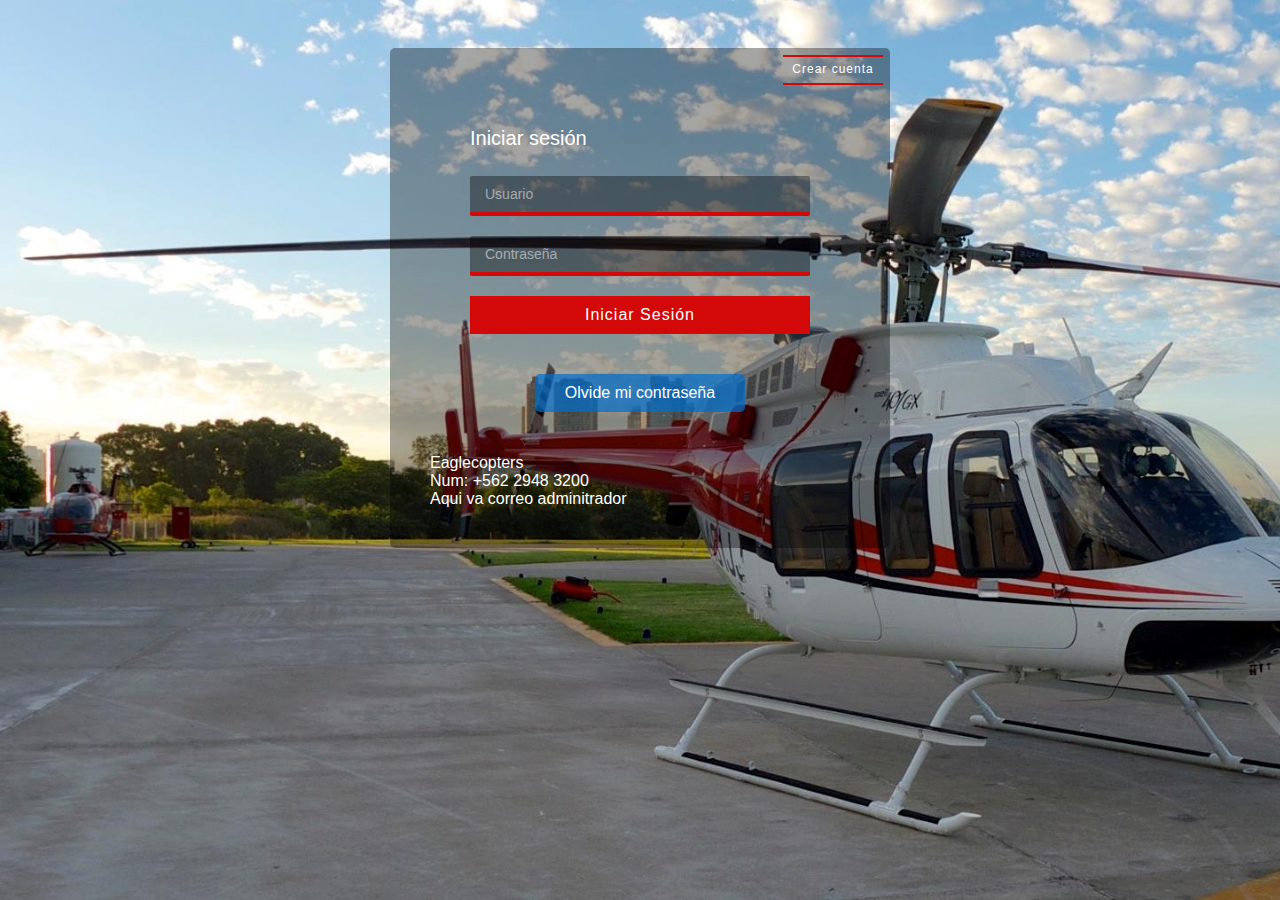
<file: Eagle_Proy/index.html>
<html>
    <head>
        <meta charset="UTF-8">
        <title>login eaglecop</title>
        <link rel="stylesheet" href="css/estilos_index.css">
    </head>
    <body>
        <div class="contenedor-form">
            <div class="toggle">
                <span>Crear cuenta</span>
            </div>

            <div class="formulario">
                <h2>Iniciar sesión</h2>
                <form action="menu.html" method="POST">
                    <input type="text" id="user" name="user" placeholder="Usuario" required>
                    <input type="password" id="pass" name="pass" placeholder="Contraseña" required>
                    <input type="submit" value="Iniciar Sesión" >
                </form>
            </div>

            <div class="formulario">
                <h2>Crea tu cuenta</h2>
                <form action="#">
                    <input type="text" placeholder="Usuario" required>
                    <input type="password" placeholder="Contraseña" required>
                    <input type="email" placeholder="Correo electronico" required>
                    <input type="text" placeholder="Telefono" required>
                    <input type="submit" value="Registrarse">
                </form>
            </div>

            <div class="reset-password">
                <a href="#">Olvide mi contraseña</a>
            </div>
            
            <div class="contacto">
                <a href="https://www.eaglecopters.cl/">Eaglecopters</a>
                <p>Num: +562 2948 3200</p>
                <p>Aqui va correo adminitrador</p>
            </div>

        </div>

        <script src="js/jquery-3.1.1.min.js"></script>
        <script src="js/main.js"></script>
    </body>
</html>
</file>
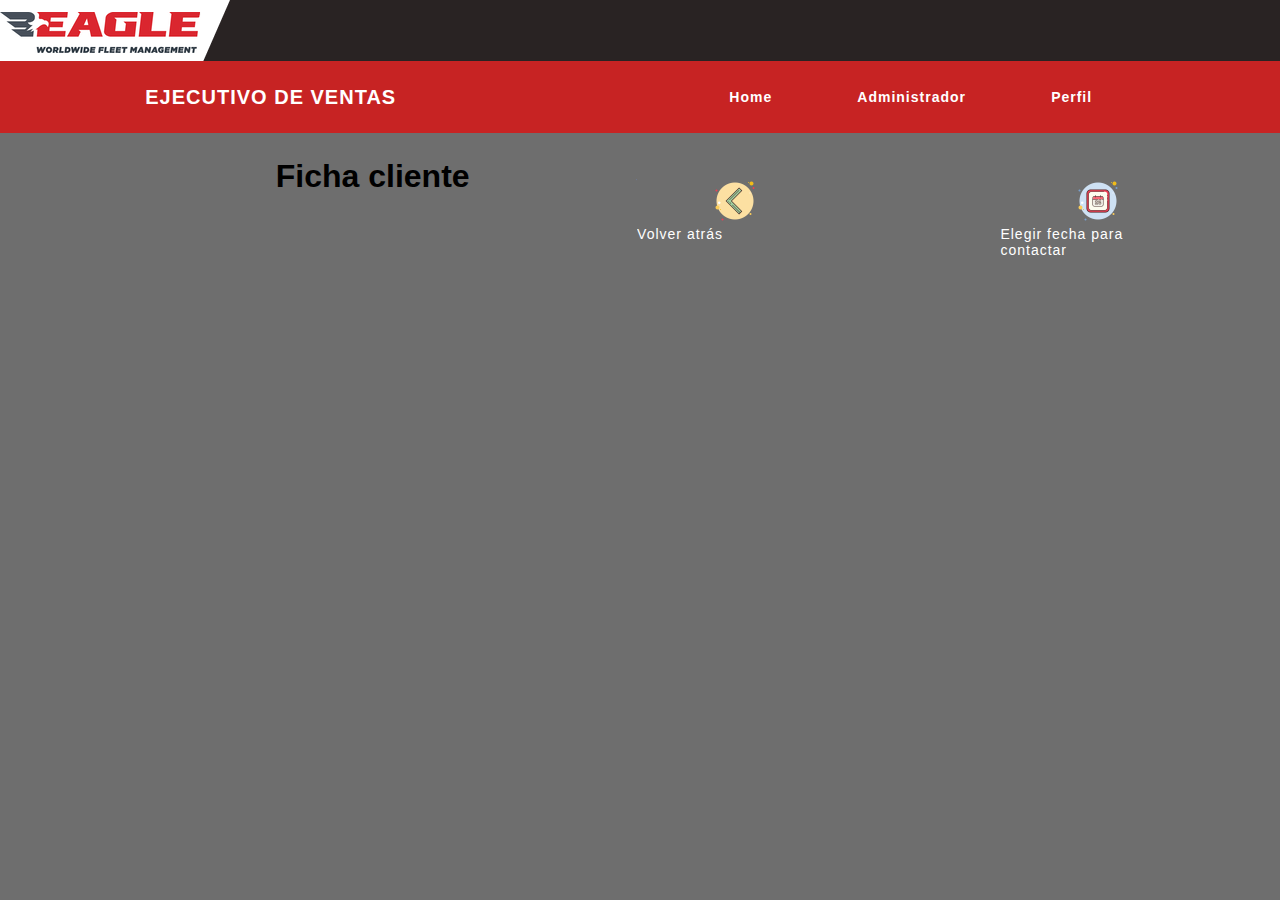
<file: Eagle_Proy/GestionarClientes.html>
<html>
    <head>
        <meta charset="UTF-8">
        <meta name="viewport" content="width=device-width, initial-scale=1.0">
        <meta http-equiv="X-UA-Compatible" content="ie=edge">
        <title>Caracteristicas Eaglecopters</title>
        <link rel="stylesheet" href="css/estilos_gestionarClientes.css">
        
    </head>
    <body>
        <div class="logoEagle">
            <img src="img/logoEagle.png" alt="logo_Eagle" >
        </div>
        
        <nav>
            
            <div class="logo">
                <h4>Ejecutivo de ventas</h4>
            </div>

            <ul class="nav-links">
                <li>
                    <a href="menu.html">Home</a>
                </li>

                <li>
                    <a href="#">Administrador</a>
                </li>

                <li>
                    <a href="#">Perfil</a>
                </li>
            </ul>
            <div class="burger">
                <div class="linea1"></div>
                <div class="linea2"></div>
                <div class="linea3"></div>
            </div>
        </nav>
        
        <div class="title-contenedor">
            <h1>Ficha cliente</h1>

            <li>
                <a href="VerCaracteristicas.html"> <img class="icon_volver_atras" src="img/icon_volver_atras.png" alt="icon_volver_atras"> Volver atrás</a>
            </li>
    
            <li>
                <a href="#"> <img class="icon_calendario" src="img/icon_calendario.png" alt="icon_calendario"> Elegir fecha para contactar</a>
            </li>
        </div>

        

        
        

        <script src="js/js_gestionarClientes.js"></script>
        <script src="js/jquery-3.1.1.min.js"></script>
    </body>
</html>
</file>
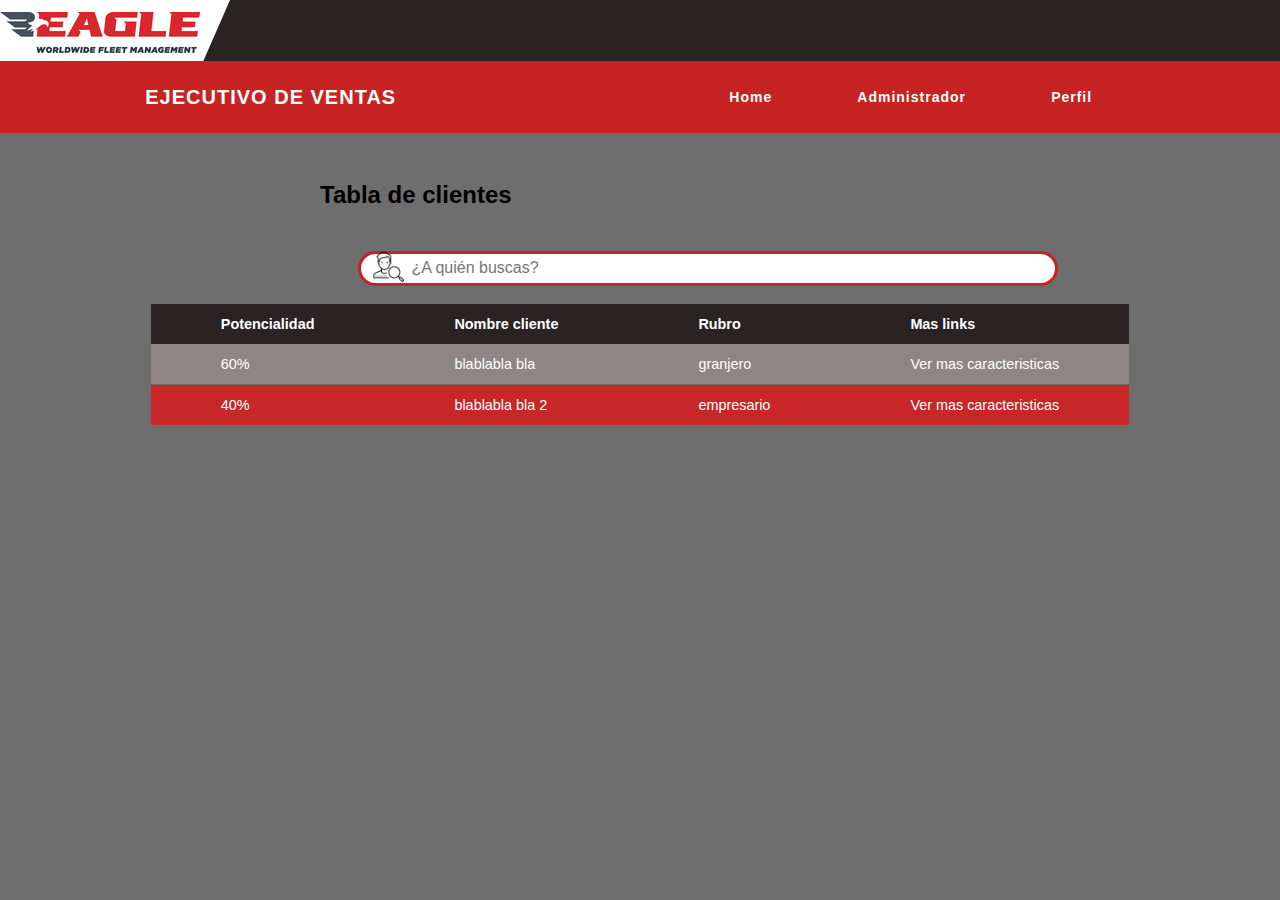
<file: Eagle_Proy/menu.html>
<html>
    <head>
        <meta charset="UTF-8">
        <meta name="viewport" content="width=device-width, initial-scale=1.0">
        <meta http-equiv="X-UA-Compatible" content="ie=edge">
        <title>Menu Eaglecopters</title>
        <link rel="stylesheet" href="css/estilos_menu.css">
        
    </head>
    <body>
        <div class="logoEagle">
            <img src="img/logoEagle.png" alt="logo_Eagle" >
        </div>
        
        <nav>
            
            <div class="logo">
                <h4>Ejecutivo de ventas</h4>
            </div>
            <ul class="nav-links">
                <li>
                    <a href="menu.html">Home</a>
                </li>

                <li>
                     <a href="#">Administrador</a> <!--aqui hacer una consulta verificando si la cuenta iniciada es tipo administrador -->
                </li>

                <li>
                    <a href="#">Perfil</a>
                </li>
            </ul>
            <div class="burger">
                <div class="linea1"></div>
                <div class="linea2"></div>
                <div class="linea3"></div>
            </div>
        </nav>

        <br>
        <div class="title-client">
            <h2>Tabla de clientes</h2>
        </div>

        <div class="search_bar">
            <a href="#" class="icon-search"><img src="img/icon_buscar_clientes.png" alt="icon-search"></a>
            <input type="text" id="bar" placeholder="¿A quién buscas?">
        </div>

        <br>
        <table class="content-table">
            <thead>
                <tr>
                    <td>Potencialidad</td>
                    <td>Nombre cliente</td>
                    <td>Rubro</td>
                    <td>Mas links</td>
                </tr>
            </thead>
            <tbody>
                <tr>
                    <td>60%</td>
                    <td>blablabla bla</td>
                    <td>granjero</td>
                    <td> <a href="VerCaracteristicas.html"> Ver mas caracteristicas</a></td>
                </tr>
                <tr>
                    <td>40%</td>
                    <td>blablabla bla  2</td>
                    <td>empresario</td>
                    <td> <a href="VerCaracteristicas.html"> Ver mas caracteristicas</a></td>
                </tr>
            </tbody>
        </table>
        

        <script src="js/js_menu.js"></script>
        <script src="js/jquery-3.1.1.min.js"></script>
    </body>
</html>
</file>
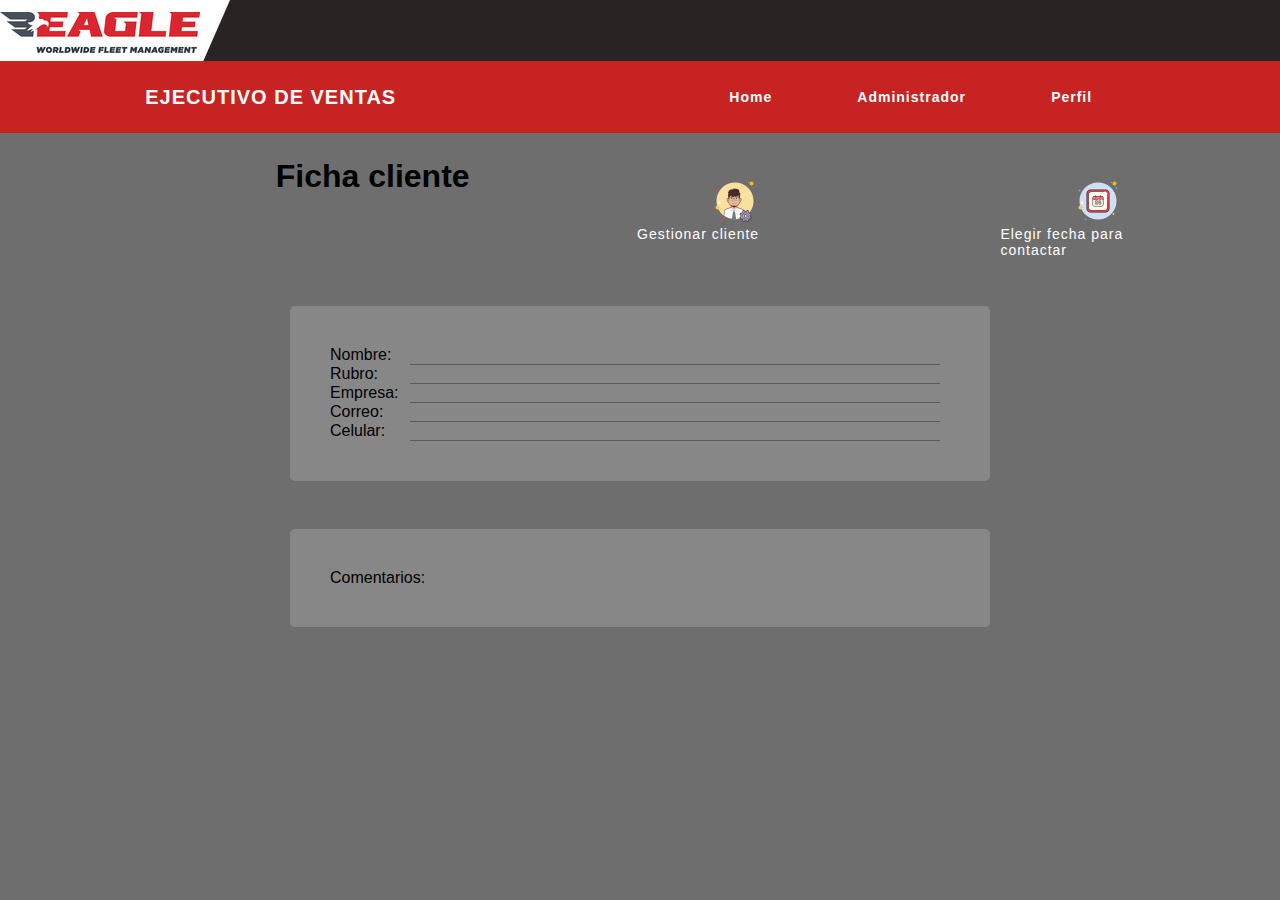
<file: Eagle_Proy/VerCaracteristicas.html>
<html>
    <head>
        <meta charset="UTF-8">
        <meta name="viewport" content="width=device-width, initial-scale=1.0">
        <meta http-equiv="X-UA-Compatible" content="ie=edge">
        <title>Caracteristicas Eaglecopters</title>
        <link rel="stylesheet" href="css/estilos_verCaract.css">
        
    </head>
    <body>
        <div class="logoEagle">
            <img src="img/logoEagle.png" alt="logo_Eagle" >
        </div>
        
        <nav>
            
            <div class="logo">
                <h4>Ejecutivo de ventas</h4>
            </div>

            <ul class="nav-links">
                <li>
                    <a href="menu.html">Home</a>
                </li>

                <li>
                    <a href="#">Administrador</a>
                </li>

                <li>
                    <a href="#">Perfil</a>
                </li>
            </ul>
            <div class="burger">
                <div class="linea1"></div>
                <div class="linea2"></div>
                <div class="linea3"></div>
            </div>
        </nav>
        
        <div class="title-contenedor">
            <h1>Ficha cliente</h1>

            <li>
                <a href="GestionarClientes.html"> <img class="icon_gestionar_persona" src="img/icon_gestionar_persona.png" alt="icon_gestionar_persona"> Gestionar cliente</a>
            </li>
    
            <li>
                <a href="#"> <img class="icon_calendario" src="img/icon_calendario.png" alt="icon_calendario"> Elegir fecha para contactar</a>
            </li>
        </div>

        

        <div class="contenedor-form-1">
             <!-- Modificar////////  -->
            <p>Nombre: <div class="linea" ></div></p>
            <p>Rubro: <div class="linea"></div></p>
            <p>Empresa: <div class="linea"></div></p>
            <p>Correo: <div class="linea"></div></p>
            <p>Celular: <div class="linea"></div></p>
        </div>
        <div class="contenedor-form-2">
            <p>Comentarios:</p>
        </div>
        

        <script src="js/js_VerCaract.js"></script>
        <script src="js/jquery-3.1.1.min.js"></script>
    </body>
</html>
</file>
<file: Eagle_Proy/css/estilos_index.css>
*{
    margin: 0;
    padding:0;
    box-sizing: border-box;
}

body{
    background: url(../img/imagen.jpg); /* inserta imagen al fondo */
    background-size: cover;/* intenta colocar toda la imagen que calce justo con la pantalla*/
    background-attachment: fixed;/* fija la imagen */
    /*tipo de letra roboto*/font-family: -apple-system, BlinkMacSystemFont, 'Segoe UI', Roboto, Oxygen, Ubuntu, Cantarell, 'Open Sans', 'Helvetica Neue', sans-serif;
}

.contenedor-form { /* modifica visualmente la clase contenedor-form de index.html */
    position: relative;
    background: rgba(0, 0, 0, 0.35);
    width: 100%;
    max-width: 500px;
    margin: 48px auto;
    color:white;
    border-radius: 5px;
    padding: 40px;
}

.contenedor-form .toggle { /* modifica visualmente la clase toggle de index.html*/
    position: absolute;
    top: 7px;
    right: 7px;
    width: 100px;
    height: 30px;
    font-size: 12px;
    line-height: 25px;
    text-align: center;
    border-top: 2px solid #D30909;
    border-bottom: 2px solid #D30909;
    transition: all .5s ease;
    cursor: pointer;
}

.contenedor-form .toggle span {/*modifica visualmente la clase span dentro de toggle de index.html */
    letter-spacing: 1px;     
}

.contenedor-form .toggle:hover {/* le cambia de color a la clase toggle de index.html cuando pasa el mouse por encima*/
    border-top: 2px solid #0075D9;
    border-bottom: 2px solid #0075D9;
}

.contenedor-form .formulario h2 { /* modifica visualmente todo lo que este en h2 de index.html*/
    margin: 0 0 28px 0;
    font-size: 20px;
    font-weight: 400;
    line-height: 1;
}

.contenedor-form input[type="text"],
.contenedor-form input[type="password"],
.contenedor-form input[type="email"]{/* modifica visulamente los cuadros de usuario y contraseña en index.html*/
    outline: none;
    background: rgba(0, 0, 0, 0.37);
    display: block;
    width: 100%;
    padding: 10px 15px;
    color: #ffffff;
    border: none;
    border-radius: 2px;
    border-bottom: 4px solid #D30909;
    font-family: -apple-system, BlinkMacSystemFont, 'Segoe UI', Roboto, Oxygen, Ubuntu, Cantarell, 'Open Sans', 'Helvetica Neue', sans-serif;
    font-size: 14px;
    font-weight: normal;
    margin: 0 0 20px 0;
    transition: all .5s ease;
}

.contenedor-form input[type="text"]:focus,
.contenedor-form input[type="password"]:focus,
.contenedor-form input[type="email"]:focus{ /*los cuadros cambian de color cuando se les hace click*/

    border-bottom: 4px solid #0075D9;
}

.contenedor-form ::placeholder{/*cambia el color de la clase placeholder de index.html*/
    color: rgba(255, 255, 255, 0.5);
}

.contenedor-form input[type="submit"]{/*modifica visualmente la clase submit de index.html(inisio sesion)*/
    background: #D30909;
    color: #ffffff;
    border: none;
    width: 100%;
    padding: 10px 0;
    font-weight: normal;
    font-family: -apple-system, BlinkMacSystemFont, 'Segoe UI', Roboto, Oxygen, Ubuntu, Cantarell, 'Open Sans', 'Helvetica Neue', sans-serif;
    letter-spacing: 1px;
    font-size: 16px;
    cursor: pointer;
    transition: all .4s ease;
}

.contenedor-form input[type="submit"]:hover{ /*cambia el color de la clase submit de index cuando pasa el mouse por ahi */
    background: rgba(0,110,205, 0.8);
}

.contenedor-form .reset-password{ /*modifica visualmente el cuadro de la clase reset password "olvide mi contraseña" */
    background: rgba(0,110,205, 0.7);
    margin-left: 25%;
    width: 50%;
    padding: 10px 0;
    text-align: center;
    border-radius: 5px;        
}

.contenedor-form .reset-password a { /*modifica el "olvide mi contraseña" */
    color: white;
    text-decoration: none;
    font-size: 16px;
}

.contenedor-form .formulario{
    padding: 40px;
    display: none;
}
.contenedor-form .formulario:nth-child(2){
    display: block;
}


.contenedor-form .contacto { /*modifica la clase contacto */
    margin-top: 10%;
}

.contenedor-form .contacto a { /*modifica la clase contacto donde esta el "Eaglecopters" */
    text-decoration: none;/*modifica que "Eaglecopters" no este subrayado */
}
.contenedor-form .contacto a:visited{ /*modifica donde esta el "Eaglecopters" que cuando se hace click al lick se coloca en blanco */
    color: #ffffff;
}
.contenedor-form .contacto a:hover{
    text-decoration: underline; /*el que al colocar el puntero por encima aparezca subrayado ("Eaglecopters")*/
    color: #ffffff;
}
.contenedor-form .contacto a:link{ /*el color del link cuando aun no es visitado ("Eaglecopters")*/
    color: #ffffff;
}

/*//////////////////////////////////////////*/
@media screen and (max-width:1024px){
    .contenedor-form{
        width: 60%;
    }
}

@media screen and (max-width:764px){
    .contenedor-form{
        width: 60%;
    }
    
}
</file>
<file: Eagle_Proy/css/estilos_gestionarClientes.css>
*{
    margin: 0;
    padding:0;
    box-sizing: border-box;
    font-family: -apple-system, BlinkMacSystemFont, 'Segoe UI', Roboto, Oxygen, Ubuntu, Cantarell, 'Open Sans', 'Helvetica Neue', sans-serif;
}

body{
    background: #6e6e6e;
}
.logoeagle{
    background-color: #292323 ;
}

nav{
    display: flex;/*colocar los links y the nav en columnas*/
    justify-content: space-around;
    align-items: center;
    min-height: 8vh;
    background-color:#c72323 ;
}
.logo{
    color: #ffffff;
    text-transform: uppercase;
    letter-spacing: 1px;
    font-size: 20px;
}

.nav-links{
    display: flex; /*colocar links en columnas*/
    justify-content: space-around;
    width: 35%;
}
.nav-links li{
    list-style: none;
}
.nav-links a{
    color: #ffffff;
    text-decoration: none;
    letter-spacing: 1px;
    font-weight: bold;
    font-size: 14px;
}

.burger {
    display: none;
    cursor: pointer;
}

.burger div{
    width: 25px;
    height: 3px;
    background-color: #ffffff;
    margin: 5px;
    transition: all 0.3s ease;
}


/*////////////////////////////////////////////////////////////////7*/

@media screen and (max-width:1024px){
    .nav-links{
        width: 60%;
    }
    
}

@media screen and (max-width:764px){
    body{
        overflow-x: hidden;
    }
    .nav-links{
        position: absolute;
        right: 0px;
        height: 92vh;
        top: 15vh;
        background-color: #c72323;
        display: flex;
        flex-direction: column;
        align-items: center;
        width: 50%;
        transform: translate(100%);
        transition: transform 0.5s ease-in;
    }
    .nav-links li{
        opacity: 0;
    }
    .burger{
        display: block;
    }

    
    
}

.nav-active{
    transform: translateX(0%);
}

@keyframes navLinkFade{
    from{
        opacity: 0;
        transform: translateX(50px);
    }
    to{
        opacity: 1;
        transform: translateX(0px);
    }
}

.toggle .linea1{
    transform: rotate(-45deg) translate(-5px,6px);
}
.toggle .linea2{
    opacity: 0;
}
.toggle .linea3{
    transform: rotate(45deg) translate(-5px,-6px);
}
/*/////////////////////////////////////////////////////*/


/*///////////CONTENEDOR GRIS TABLA DE VER CARACTERISTICAS //////*/

.title-contenedor{
    margin-top: 25px;
    margin-left: 15%;
    display: flex;
    justify-content: space-around;
    min-height: 8vh;
}
.title-contenedor li{
    list-style: none;
    width: 18%;
}

.title-contenedor li a{
    color: #ffffff;
    text-decoration: none;
    padding: 10px;
    letter-spacing: 1px;
    font-size: 14px;
}
.title-contenedor li a img{
    display: block;
    margin: auto;
}
</file>
<file: Eagle_Proy/css/estilos_menu.css>
*{
    margin: 0;
    padding:0;
    box-sizing: border-box;
    font-family: -apple-system, BlinkMacSystemFont, 'Segoe UI', Roboto, Oxygen, Ubuntu, Cantarell, 'Open Sans', 'Helvetica Neue', sans-serif;
}

body{
    background: #6e6e6e;
}
.logoeagle{
    background-color: #292323 ;
}

nav{
    display: flex;/*colocar los links y the nav en columnas*/
    justify-content: space-around;
    align-items: center;
    min-height: 8vh;
    background-color:#c72323 ;
}
.logo{
    color: #ffffff;
    text-transform: uppercase;
    letter-spacing: 1px;
    font-size: 20px;
}

.nav-links{
    display: flex; /*colocar links en columnas*/
    justify-content: space-around;
    width: 35%;
}
.nav-links li{
    list-style: none;
}
.nav-links a{
    color: #ffffff;
    text-decoration: none;
    letter-spacing: 1px;
    font-weight: bold;
    font-size: 14px;
}

.burger {
    display: none;
    cursor: pointer;
}

.burger div{
    width: 25px;
    height: 3px;
    background-color: #ffffff;
    margin: 5px;
    transition: all 0.3s ease;
}
/*//////////////////////modificar barra de busqueda////////////////////////////*/
.search_bar{
    margin-top: 30px;
    margin-left: 25%;
}
.search_bar input{
    width: 700px;
    height: 35px;
    border: 3px solid #c72323;
    border-radius: 40px;
    padding: 0px 10px 0px 50px; 
    font-size: 16px;
}

.icon-search{
    position: relative;
    bottom: 5px;
    left: 50px;
    top: 9px;
    text-decoration: none;
}
.icon-search img{
    width: 34px ;
    
}

/*//////////////////////modificar tabla de clientes////////////////////////////*/
.title-client{
    margin-top: 30px;
    margin-left: 25%;
}
.client-table{
    margin: 25px 0px 0px 25px;
}
.content-table{
    border-collapse: collapse;
    margin: auto;
    font-size: 0.9em;
    min-width: 400px;
}
.content-table thead tr{
    background-color: #292323;
    color: #ffffff;
    text-align: left;
    font-weight: bold;
}
.content-table th,
.content-table td{
    padding: 12px 70px;
}

.content-table tbody tr{
    border-bottom: 1px solid #6e6e6e;
    color: #ffffff;
    background-color: #8f8585; 
}

.content-table tbody tr:nth-of-type(even){
    background-color: #c72727;
}
.content-table tbody tr a{
    text-decoration: none;
}
.content-table tbody tr a:visited{ /*modifica donde esta el "Eaglecopters" que cuando se hace click al lick se coloca en blanco */
    color: #ffffff;
}
.content-table tbody tr a:hover{ 
    color: #ffffff;
    text-decoration: underline;
}
.content-table tbody tr a:link{ /*el color del link cuando aun no es visitado ("Eaglecopters")*/
    color: #ffffff;
}


/*////////////////////////////////////////////////////////////////7*/

@media screen and (max-width:1024px){
    .nav-links{
        width: 60%;
    }
    .search_bar{
        margin-top: 30px;
        margin-left: 100px;
    }
    .icon-search{
        position: relative;
        bottom: 5px;
        left: 50px;
        top: 9px;
        text-decoration: none;
    }
    .icon-search img{
        width: 35px ;
        
    }
}

@media screen and (max-width:764px){
    body{
        overflow-x: hidden;
    }
    .nav-links{
        position: absolute;
        right: 0px;
        height: 92vh;
        top: 15vh;
        background-color: #c72323;
        display: flex;
        flex-direction: column;
        align-items: center;
        width: 50%;
        transform: translate(100%);
        transition: transform 0.5s ease-in;
    }
    .nav-links li{
        opacity: 0;
    }
    .burger{
        display: block;
    }

    .content-table th,
    .content-table td{
        padding: 12px 15px;
    }

    .search_bar{
        margin-top: 30px;
        margin-left: 15%;
        
    }

    .search_bar input{
        
        width: 350px;
        height: 35px;
        border: 1px solid #c72323;
        border-radius: 40px;
        padding: 0px 10px 0px 50px; 
        font-size: 16px;
    }

    .icon-search{
        position: relative;
        bottom: 5px;
        left: 50px;
        top: 9px;
        text-decoration: none;
    }
    .icon-search img{
        width: 35px ;
        
    }
    
}

.nav-active{
    transform: translateX(0%);
}

@keyframes navLinkFade{
    from{
        opacity: 0;
        transform: translateX(50px);
    }
    to{
        opacity: 1;
        transform: translateX(0px);
    }
}

.toggle .linea1{
    transform: rotate(-45deg) translate(-5px,6px);
}
.toggle .linea2{
    opacity: 0;
}
.toggle .linea3{
    transform: rotate(45deg) translate(-5px,-6px);
}
/*/////////////////////////////////////////////////////*/
</file>
<file: Eagle_Proy/css/estilos_verCaract.css>
*{
    margin: 0;
    padding:0;
    box-sizing: border-box;
    font-family: -apple-system, BlinkMacSystemFont, 'Segoe UI', Roboto, Oxygen, Ubuntu, Cantarell, 'Open Sans', 'Helvetica Neue', sans-serif;
}

body{
    background: #6e6e6e;
}
.logoeagle{
    background-color: #292323 ;
}

nav{
    display: flex;/*colocar los links y the nav en columnas*/
    justify-content: space-around;
    align-items: center;
    min-height: 8vh;
    background-color:#c72323 ;
}
.logo{
    color: #ffffff;
    text-transform: uppercase;
    letter-spacing: 1px;
    font-size: 20px;
}

.nav-links{
    display: flex; /*colocar links en columnas*/
    justify-content: space-around;
    width: 35%;
}
.nav-links li{
    list-style: none;
}
.nav-links a{
    color: #ffffff;
    text-decoration: none;
    letter-spacing: 1px;
    font-weight: bold;
    font-size: 14px;
}

.burger {
    display: none;
    cursor: pointer;
}

.burger div{
    width: 25px;
    height: 3px;
    background-color: #ffffff;
    margin: 5px;
    transition: all 0.3s ease;
}


/*////////////////////////////////////////////////////////////////7*/

@media screen and (max-width:1024px){
    .nav-links{
        width: 60%;
    }
    
}

@media screen and (max-width:764px){
    body{
        overflow-x: hidden;
    }
    .nav-links{
        position: absolute;
        right: 0px;
        height: 92vh;
        top: 15vh;
        background-color: #c72323;
        display: flex;
        flex-direction: column;
        align-items: center;
        width: 50%;
        transform: translate(100%);
        transition: transform 0.5s ease-in;
    }
    .nav-links li{
        opacity: 0;
    }
    .burger{
        display: block;
    }

    
    
}

.nav-active{
    transform: translateX(0%);
}

@keyframes navLinkFade{
    from{
        opacity: 0;
        transform: translateX(50px);
    }
    to{
        opacity: 1;
        transform: translateX(0px);
    }
}

.toggle .linea1{
    transform: rotate(-45deg) translate(-5px,6px);
}
.toggle .linea2{
    opacity: 0;
}
.toggle .linea3{
    transform: rotate(45deg) translate(-5px,-6px);
}
/*/////////////////////////////////////////////////////*/


/*///////////CONTENEDOR GRIS TABLA DE VER CARACTERISTICAS //////*/

.title-contenedor{
    margin-top: 25px;
    margin-left: 15%;
    display: flex;
    justify-content: space-around;
    min-height: 8vh;
}
.title-contenedor li{
    list-style: none;
    width: 18%;
}

.title-contenedor li a{
    color: #ffffff;
    text-decoration: none;
    padding: 10px;
    letter-spacing: 1px;
    font-size: 14px;
}
.title-contenedor li a img{
    display: block;
    margin: auto;
}
.contenedor-form-1 { /* modifica visualmente la clase contenedor-form de erCaracteristicas.html */
    background: rgba(185, 184, 184, 0.35);
    width: 100%;
    max-width: 700px;
    margin: 48px auto;
    /* color:white; */
    border-radius: 5px;
    padding: 40px;
}

.contenedor-form-1 .linea{
    max-width: 600px;
    height: 1px;
    background-color: #5c5b5b;
    margin: 0px 10px 0px 80px;   
}

.contenedor-form-2 {
    background: rgba(185, 184, 184, 0.35);
    width: 100%;
    max-width: 700px;
    margin: 48px auto;
    /* color:white; */
    border-radius: 5px;
    padding: 40px;
}
</file>
